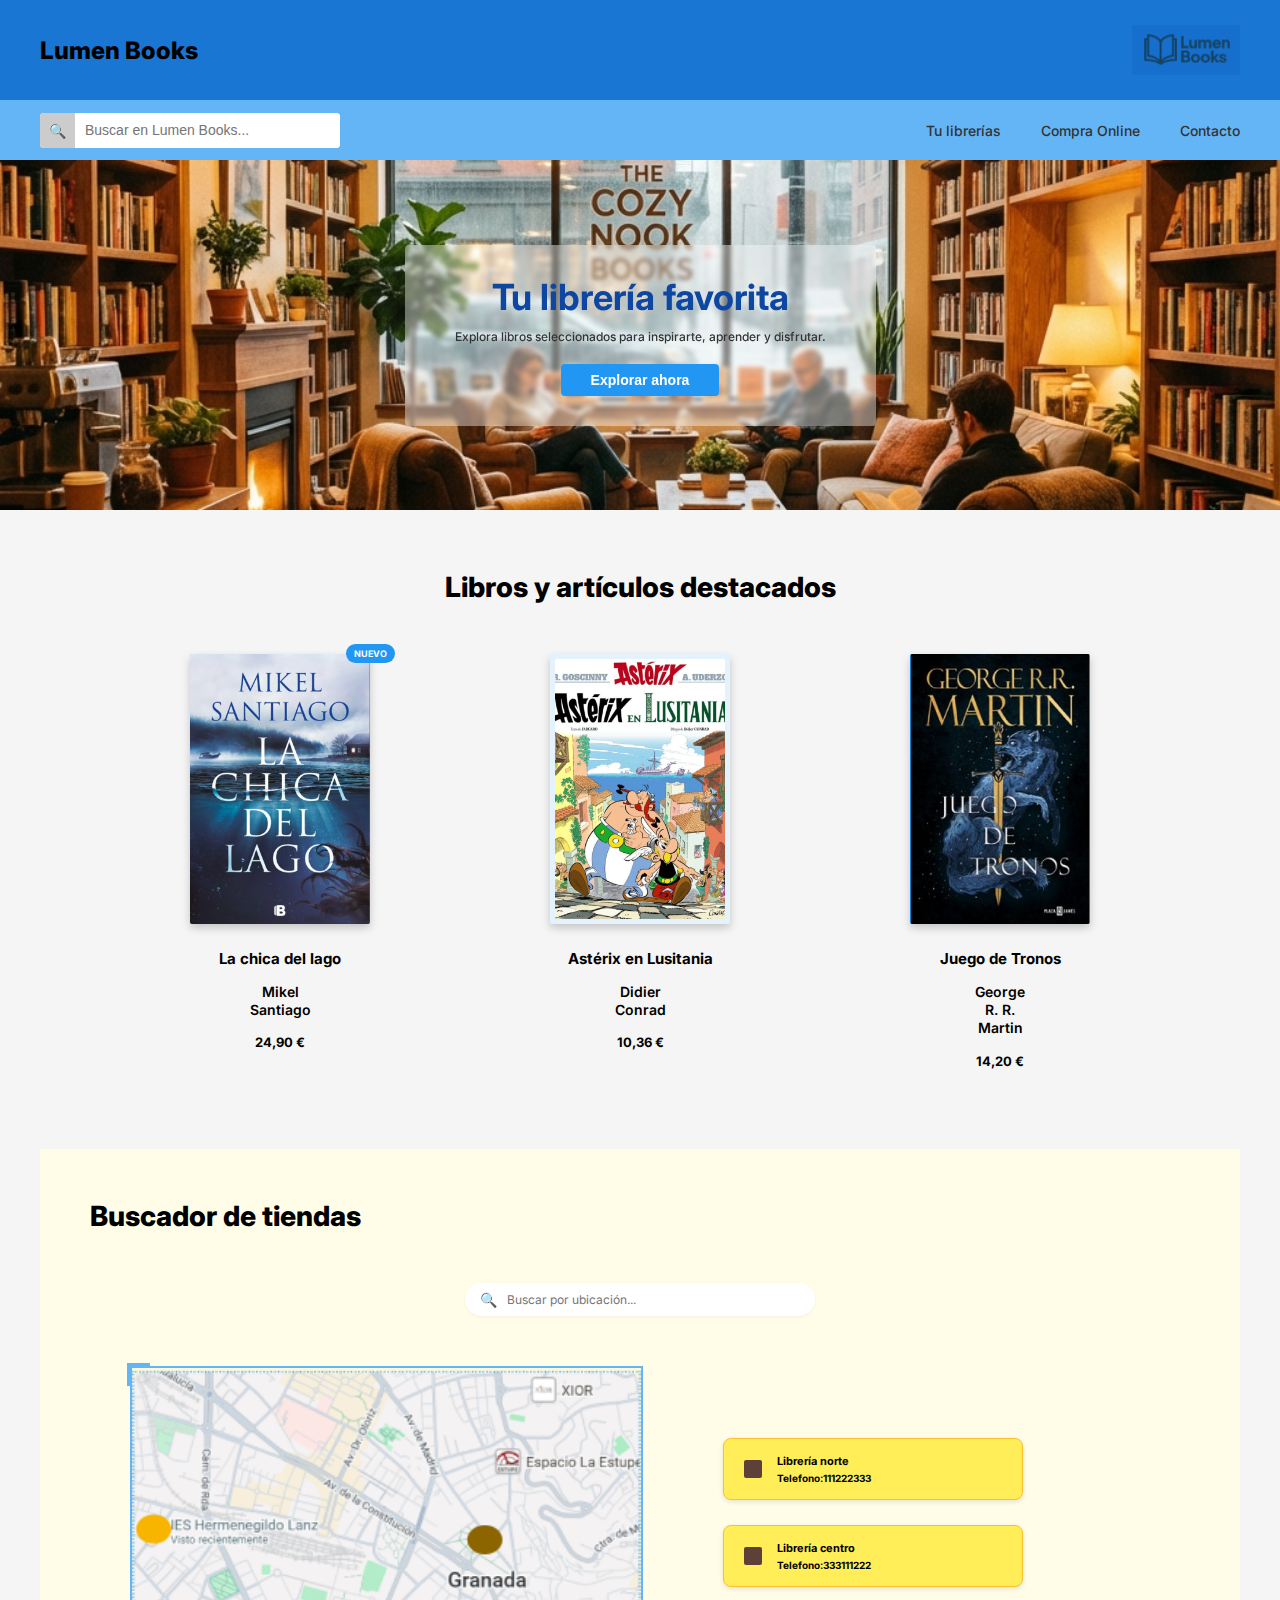
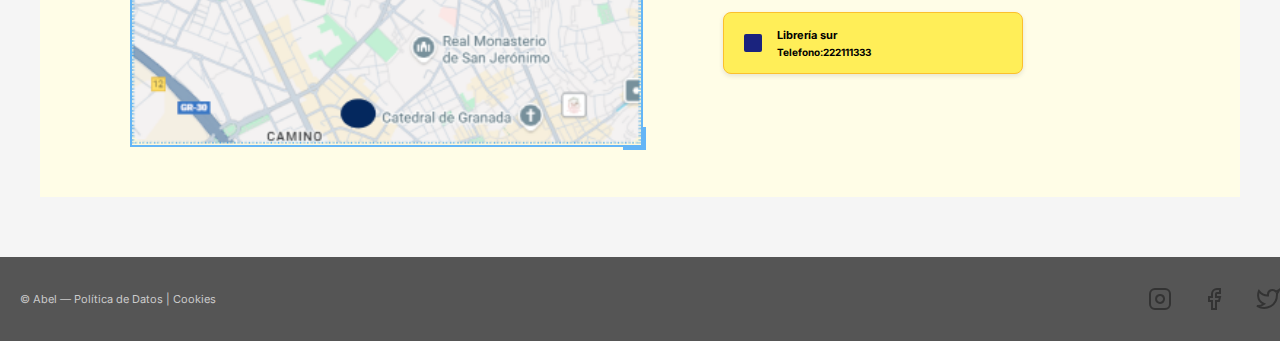
<file: Mi-Libreria-Responsive/index.html>
<!DOCTYPE html>
<html lang="es">

<head>
    <meta charset="UTF-8">
    <meta name="viewport" content="width=device-width, initial-scale=1.0">
    <meta name="description"
        content="Lumen Books - Tu librería online de confianza. Descubre los mejores libros y novedades literarias.">
    <title>Lumen Books - Inicio</title>

    <link rel="stylesheet" href="styles.css">
    <link rel="stylesheet" href="index.css">
</head>

<body>
    <header class="main-header">
        <div class="header-top">
            <div class="header-container">
                <h1 class="brand-name">Lumen Books</h1>
                <div class="brand-logo">
                    <img src="imagenes/logo.png" alt="Logo Lumen Books">
                </div>
            </div>
        </div>

        <div class="header-bottom">
            <div class="header-container">
                <div class="hamburger-menu" id="hamburger">
                    <span></span>
                    <span></span>
                    <span></span>
                </div>

                <div class="header-search">
                    <span class="search-icon">🔍</span>
                    <input type="text" placeholder="Buscar en Lumen Books..." class="search-input-header">
                </div>

                <nav class="header-nav" id="mainNav">
                    <a href="#">Tu librerías</a>
                    <a href="tienda.html">Compra Online</a>
                    <a href="#">Contacto</a>
                </nav>
            </div>
        </div>
    </header>

    <section class="hero-wrapper">
        <div class="hero-overlay">
            <h2 class="hero-main-title">Tu librería favorita</h2>
            <p class="hero-subtext">Explora libros seleccionados para inspirarte, aprender y disfrutar.</p>
            <button class="hero-btn">Explorar ahora</button>
        </div>
    </section>

    <main class="content-wrapper">
        <section class="featured-section">
            <h2 class="section-heading">Libros y artículos destacados</h2>

            <div class="products-grid-3">
                <article class="product-card-simple">
                    <span class="badge-blue">NUEVO</span>
                    <img src="imagenes/la_chica_del_lago.png" alt="La chica del lago" class="product-img">
                    <h3 class="product-title">La chica del lago</h3>
                    <p class="product-author-spaced">Mikel<br>Santiago</p>
                    <p class="product-price">24,90 €</p>
                </article>

                <article class="product-card-simple">
                    <img src="imagenes/asterix_lusitania.png" alt="Astérix en Lusitania" class="product-img">
                    <h3 class="product-title">Astérix en Lusitania</h3>
                    <p class="product-author-spaced">Didier<br>Conrad</p>
                    <p class="product-price">10,36 €</p>
                </article>

                <article class="product-card-simple">
                    <img src="imagenes/juego_de_tronos.png" alt="Juego de Tronos" class="product-img">
                    <h3 class="product-title">Juego de Tronos</h3>
                    <p class="product-author-spaced">George<br>R. R.<br>Martin</p>
                    <p class="product-price">14,20 €</p>
                </article>
            </div>
        </section>

        <section class="store-locator-bg">
            <h2 class="section-heading">Buscador de tiendas</h2>

            <div class="store-search-bar">
                <span class="search-icon-sm">🔍</span>
                <input type="text" placeholder="Buscar por ubicación..." class="store-input">
            </div>

            <div class="store-layout-grid">
                <div class="map-container">
                    <img src="imagenes/mapa_granada.png" alt="Mapa de Granada" class="map-full">
                </div>

                <div class="stores-list-vertical">
                    <article class="store-card-yellow">
                        <div class="store-icon-sq"></div>
                        <div class="store-info">
                            <h4 class="store-name-bold">Librería norte</h4>
                            <p class="store-tel">Telefono:111222333</p>
                        </div>
                    </article>

                    <article class="store-card-yellow">
                        <div class="store-icon-sq"></div>
                        <div class="store-info">
                            <h4 class="store-name-bold">Librería centro</h4>
                            <p class="store-tel">Telefono:333111222</p>
                        </div>
                    </article>

                    <article class="store-card-yellow">
                        <div class="store-icon-sq"></div>
                        <div class="store-info">
                            <h4 class="store-name-bold">Librería sur</h4>
                            <p class="store-tel">Telefono:222111333</p>
                        </div>
                    </article>
                </div>
            </div>
        </section>
    </main>

    <footer class="simple-footer">
        <div class="footer-left">
            <p>© Abel — Política de Datos | Cookies</p>
        </div>
        <div class="footer-right">
            <svg class="social-icon" width="24" height="24" viewBox="0 0 24 24" fill="none" stroke="currentColor"
                stroke-width="2">
                <rect x="2" y="2" width="20" height="20" rx="5" ry="5"></rect>
                <path d="M16 11.37A4 4 0 1 1 12.63 8 4 4 0 0 1 16 11.37z"></path>
                <line x1="17.5" y1="6.5" x2="17.51" y2="6.5"></line>
            </svg>
            <svg class="social-icon" width="24" height="24" viewBox="0 0 24 24" fill="none" stroke="currentColor"
                stroke-width="2">
                <path d="M18 2h-3a5 5 0 0 0-5 5v3H7v4h3v8h4v-8h3l1-4h-4V7a1 1 0 0 1 1-1h3z"></path>
            </svg>
            <svg class="social-icon" width="24" height="24" viewBox="0 0 24 24" fill="none" stroke="currentColor"
                stroke-width="2">
                <path
                    d="M23 3a10.9 10.9 0 0 1-3.14 1.53 4.48 4.48 0 0 0-7.86 3v1A10.66 10.66 0 0 1 3 4s-4 9 5 13a11.64 11.64 0 0 1-7 2c9 5 20 0 20-11.5a4.5 4.5 0 0 0-.08-.83A7.72 7.72 0 0 0 23 3z">
                </path>
            </svg>
        </div>
    </footer>

    <script>
        const hamburger = document.getElementById('hamburger');
        const mainNav = document.getElementById('mainNav');

        hamburger.addEventListener('click', function () {
            mainNav.classList.toggle('active');
        });
    </script>
</body>

</html>
</file>
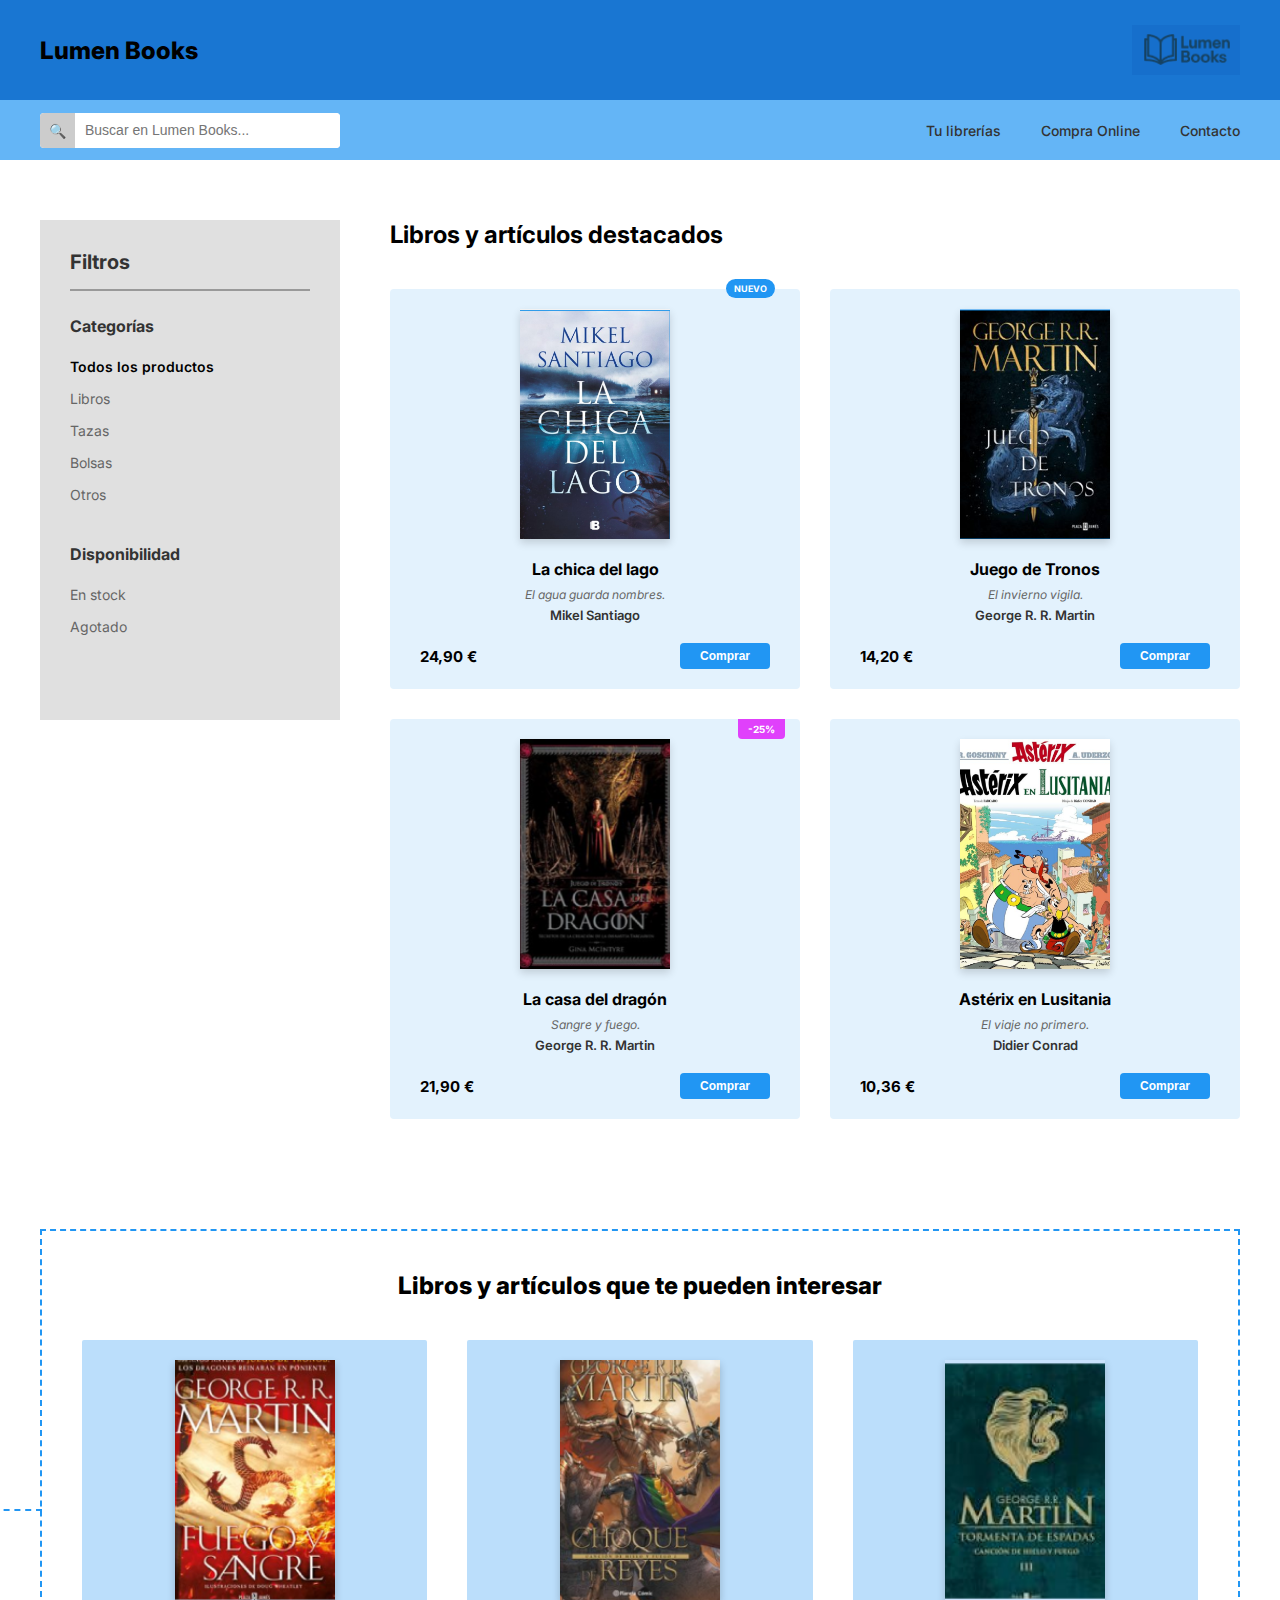
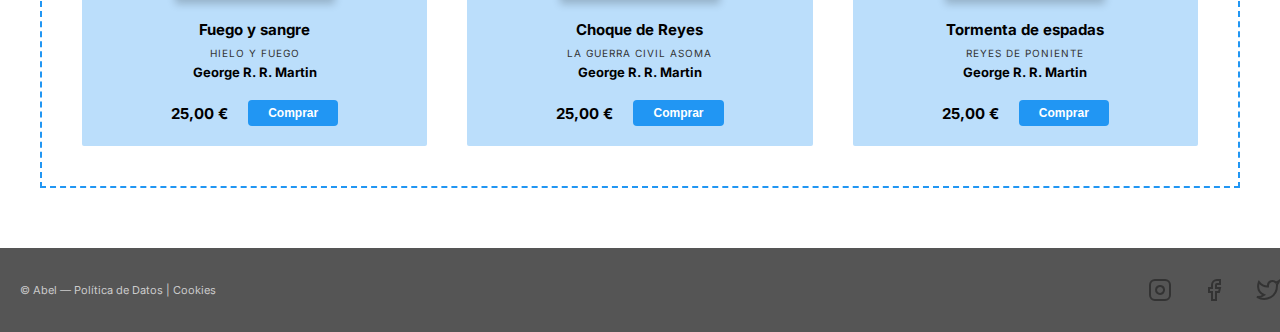
<file: Mi-Libreria-Responsive/tienda.html>
<!DOCTYPE html>
<html lang="es">

<head>
    <meta charset="UTF-8">
    <meta name="viewport" content="width=device-width, initial-scale=1.0">
    <meta name="description"
        content="Tienda Online de Mi Librería - Explora nuestro catálogo completo de libros en todos los géneros.">
    <title>Mi Librería - Tienda Online</title>

    <link rel="stylesheet" href="styles.css">
    <link rel="stylesheet" href="index.css">
    <link rel="stylesheet" href="tienda.css">
</head>

<body>
    <header class="main-header">
        <div class="header-top">
            <div class="header-container">
                <h1 class="brand-name">Lumen Books</h1>
                <div class="brand-logo">
                    <img src="imagenes/logo.png" alt="Logo Lumen Books">
                </div>
            </div>
        </div>

        <div class="header-bottom">
            <div class="header-container">
                <div class="hamburger-menu" id="hamburger">
                    <span></span>
                    <span></span>
                    <span></span>
                </div>

                <div class="header-search">
                    <span class="search-icon">🔍</span>
                    <input type="text" placeholder="Buscar en Lumen Books..." class="search-input-header">
                </div>

                <nav class="header-nav" id="mainNav">
                    <a href="index.html">Tu librerías</a>
                    <a href="tienda.html">Compra Online</a>
                    <a href="#">Contacto</a>
                </nav>
            </div>
        </div>
    </header>

    <!-- ========== CONTENIDO TIENDA ========== -->
    <main class="store-container-main">

        <div class="store-layout-wrapper">
            <!-- SIDEBAR FILTROS -->
            <aside class="filters-sidebar">
                <h2 class="filters-title">Filtros</h2>

                <div class="filter-group">
                    <h3 class="filter-subtitle">Categorías</h3>
                    <ul class="filter-list">
                        <li><a href="#" class="active-filter">Todos los productos</a></li>
                        <li><a href="#">Libros</a></li>
                        <li><a href="#">Tazas</a></li>
                        <li><a href="#">Bolsas</a></li>
                        <li><a href="#">Otros</a></li>
                    </ul>
                </div>

                <div class="filter-group">
                    <h3 class="filter-subtitle">Disponibilidad</h3>
                    <ul class="filter-list">
                        <li><a href="#">En stock</a></li>
                        <li><a href="#">Agotado</a></li>
                    </ul>
                </div>
            </aside>

            <!-- GRID PRODUCTOS PRINCIPAL -->
            <section class="products-section">
                <h2 class="section-heading-store">Libros y artículos destacados</h2>

                <div class="products-grid-2x2">
                    <!-- Producto 1 -->
                    <article class="store-product-card">
                        <span class="badge-blue">NUEVO</span>
                        <div class="store-img-container">
                            <img src="imagenes/la_chica_del_lago.png" alt="La chica del lago">
                        </div>
                        <h3 class="store-product-title">La chica del lago</h3>
                        <p class="store-product-sub">El agua guarda nombres.</p>
                        <p class="store-product-author">Mikel Santiago</p>
                        <div class="price-row">
                            <span class="price">24,90 €</span>
                            <button class="btn-buy">Comprar</button>
                        </div>
                    </article>

                    <!-- Producto 2: Juego de Tronos -->
                    <article class="store-product-card">
                        <div class="store-img-container">
                            <img src="imagenes/juego_de_tronos.png" alt="Juego de Tronos">
                        </div>
                        <h3 class="store-product-title">Juego de Tronos</h3>
                        <p class="store-product-sub">El invierno vigila.</p>
                        <p class="store-product-author">George R. R. Martin</p>
                        <div class="price-row">
                            <span class="price">14,20 €</span>
                            <button class="btn-buy">Comprar</button>
                        </div>
                    </article>

                    <!-- Producto 3: La casa del dragón -->
                    <article class="store-product-card">
                        <span class="badge-pink">-25%</span>
                        <div class="store-img-container">
                            <img src="imagenes/la_casa_del_dragon.png" alt="La casa del dragón">
                        </div>
                        <h3 class="store-product-title">La casa del dragón</h3>
                        <p class="store-product-sub">Sangre y fuego.</p>
                        <p class="store-product-author">George R. R. Martin</p>
                        <div class="price-row">
                            <span class="price">21,90 €</span>
                            <button class="btn-buy">Comprar</button>
                        </div>
                    </article>

                    <!-- Producto 4: Astérix -->
                    <article class="store-product-card">
                        <div class="store-img-container">
                            <img src="imagenes/asterix_lusitania.png" alt="Astérix en Lusitania">
                        </div>
                        <h3 class="store-product-title">Astérix en Lusitania</h3>
                        <p class="store-product-sub">El viaje no primero.</p>
                        <p class="store-product-author">Didier Conrad</p>
                        <div class="price-row">
                            <span class="price">10,36 €</span>
                            <button class="btn-buy">Comprar</button>
                        </div>
                    </article>
                </div>
            </section>
        </div>

        <!-- SECCIÓN RECOMENDACIONES (ANCHO COMPLETO) -->
        <section class="recommendations-section">
            <div class="dashed-border-container">
                <h2 class="recommendations-title">Libros y artículos que te pueden interesar</h2>

                <div class="recommendations-grid-3">
                    <!-- Reco 1 -->
                    <article class="reco-card">
                        <div class="reco-img-container">
                            <img src="imagenes/fuego_y_sangre.png" alt="Fuego y sangre">
                        </div>
                        <h3 class="reco-title">Fuego y sangre</h3>
                        <p class="reco-sub">HIELO Y FUEGO</p>
                        <p class="reco-author">George R. R. Martin</p>
                        <div class="price-row center-row">
                            <span class="price">25,00 €</span>
                            <button class="btn-buy">Comprar</button>
                        </div>
                    </article>

                    <!-- Reco 2 -->
                    <article class="reco-card">
                        <div class="reco-img-container">
                            <img src="imagenes/choque_de_reyes.png" alt="Choque de Reyes">
                        </div>
                        <h3 class="reco-title">Choque de Reyes</h3>
                        <p class="reco-sub">La guerra civil asoma</p>
                        <p class="reco-author">George R. R. Martin</p>
                        <div class="price-row center-row">
                            <span class="price">25,00 €</span>
                            <button class="btn-buy">Comprar</button>
                        </div>
                    </article>

                    <!-- Reco 3 -->
                    <article class="reco-card">
                        <div class="reco-img-container">
                            <img src="imagenes/tormenta_de_espadas.png" alt="Tormenta de espadas">
                        </div>
                        <h3 class="reco-title">Tormenta de espadas</h3>
                        <p class="reco-sub">Reyes de Poniente</p>
                        <p class="reco-author">George R. R. Martin</p>
                        <div class="price-row center-row">
                            <span class="price">25,00 €</span>
                            <button class="btn-buy">Comprar</button>
                        </div>
                    </article>
                </div>
            </div>
        </section>

    </main>

    <!-- ========== FOOTER (Reutilizado) ========== -->
    <footer class="simple-footer">
        <div class="footer-left">
            <p>© Abel — Política de Datos | Cookies</p>
        </div>
        <div class="footer-right">
            <svg class="social-icon" width="24" height="24" viewBox="0 0 24 24" fill="none" stroke="currentColor"
                stroke-width="2">
                <rect x="2" y="2" width="20" height="20" rx="5" ry="5"></rect>
                <path d="M16 11.37A4 4 0 1 1 12.63 8 4 4 0 0 1 16 11.37z"></path>
                <line x1="17.5" y1="6.5" x2="17.51" y2="6.5"></line>
            </svg>
            <svg class="social-icon" width="24" height="24" viewBox="0 0 24 24" fill="none" stroke="currentColor"
                stroke-width="2">
                <path d="M18 2h-3a5 5 0 0 0-5 5v3H7v4h3v8h4v-8h3l1-4h-4V7a1 1 0 0 1 1-1h3z"></path>
            </svg>
            <svg class="social-icon" width="24" height="24" viewBox="0 0 24 24" fill="none" stroke="currentColor"
                stroke-width="2">
                <path
                    d="M23 3a10.9 10.9 0 0 1-3.14 1.53 4.48 4.48 0 0 0-7.86 3v1A10.66 10.66 0 0 1 3 4s-4 9 5 13a11.64 11.64 0 0 1-7 2c9 5 20 0 20-11.5a4.5 4.5 0 0 0-.08-.83A7.72 7.72 0 0 0 23 3z">
                </path>
            </svg>
        </div>
    </footer>

    <script>
        const hamburger = document.getElementById('hamburger');
        const mainNav = document.getElementById('mainNav');

        hamburger.addEventListener('click', function () {
            mainNav.classList.toggle('active');
        });
    </script>
</body>

</html>
</file>
<file: Mi-Libreria-Responsive/styles.css>
/* ========================================
   MI LIBRERÍA - ESTILOS BASE
   Sin Responsive - Sin Frameworks
   ======================================== */

/* ========== IMPORTACIÓN DE FUENTES ========== */
@import url('https://fonts.googleapis.com/css2?family=Playfair+Display:wght@400;600;700&family=Inter:wght@300;400;500;600&display=swap');

/* ========== VARIABLES CSS ========== */
:root {
    /* Colores */
    --color-primary: #1976D2;
    --color-primary-dark: #1565C0;
    --color-primary-light: #42A5F5;
    --color-secondary: #E3F2FD;
    --color-accent: #FFC107;

    /* Tipografía */
    --font-heading: 'Playfair Display', serif;
    --font-body: 'Inter', sans-serif;
}

/* ========== RESET Y BASE ========== */
* {
    margin: 0;
    padding: 0;
    box-sizing: border-box;
}

body {
    font-family: 'Inter', sans-serif;
    background-color: #FFFFFF;
    /* Fondo blanco por defecto */
    color: #333;
    width: 100%;
    min-width: 1200px;
    /* Ancho mínimo forzado para evitar responsive */
    overflow-x: auto;
    /* Scroll horizontal si la pantalla es pequeña */
}

/* Enlaces base */
a {
    text-decoration: none;
    color: inherit;
}

/* Listas base */
ul {
    list-style: none;
}

/* Imágenes responsive kill switch */
img {
    max-width: none;
    /* Evitar que las imagenes se achiquen */
    display: block;
}
</file>
<file: Mi-Libreria-Responsive/index.css>
header {
    background: none !important;
    padding: 0 !important;
    box-shadow: none !important;
    display: block !important;
}

nav {
    background: none !important;
    padding: 0 !important;
    box-shadow: none !important;
    position: static !important;
}

.main-header {
    width: 100%;
}

.header-top {
    background-color: #1976D2;
    height: 100px;
    display: flex;
    align-items: center;
}

.header-bottom {
    background-color: #64B5F6;
    height: 60px;
    display: flex;
    align-items: center;
}

.header-container {
    width: 1200px;
    margin: 0 auto;
    display: flex;
    justify-content: space-between;
    align-items: center;
}

.brand-name {
    font-family: 'Inter', sans-serif;
    font-weight: 800;
    font-size: 24px;
    color: #000000;
}

.brand-logo {
    display: flex;
    align-items: center;
}

.brand-logo img {
    height: 50px;
    object-fit: contain;
}

.header-search {
    display: flex;
    align-items: center;
    background-color: white;
    padding: 0;
    border-radius: 4px;
    width: 300px;
    overflow: hidden;
}

.search-icon {
    margin-right: 0;
    opacity: 1;
    background-color: #CCCCCC;
    height: 35px;
    width: 40px;
    display: flex;
    justify-content: center;
    align-items: center;
    color: #333;
    font-size: 14px;
}

.search-input-header {
    border: none;
    outline: none;
    width: 100%;
    font-size: 14px;
    padding: 0 10px;
    height: 35px;
}

.header-nav {
    display: flex;
    gap: 40px;
}

.header-nav a {
    color: #333;
    text-decoration: none;
    font-size: 14px;
    font-weight: 500;
}

.hero-wrapper {
    width: 100%;
    height: 350px;
    background: url('imagenes/hero.png') center/cover;
    position: relative;
    display: flex;
    justify-content: center;
    align-items: center;
    margin-bottom: 0;
}

.hero-overlay {
    background-color: rgba(255, 255, 255, 0.4);
    backdrop-filter: blur(2px);
    padding: 30px 50px;
    text-align: center;
    color: #0D47A1;
    border-radius: 4px;
}

.hero-main-title {
    font-family: 'Inter', sans-serif;
    font-size: 36px;
    font-weight: 700;
    margin-bottom: 10px;
    color: #0D47A1;
}

.hero-subtext {
    font-size: 12px;
    margin-bottom: 20px;
    color: #333;
    font-weight: 500;
}

.hero-btn {
    background-color: #2196F3;
    color: white;
    border: none;
    padding: 8px 30px;
    border-radius: 4px;
    font-weight: 600;
    cursor: pointer;
    font-size: 14px;
}

.content-wrapper {
    width: 100%;
    margin: 0 auto;
    padding: 60px 0;
    background-color: #F5F5F5;
    display: flex;
    flex-direction: column;
    align-items: center;
}

.featured-section {
    width: 1200px;
    text-align: center;
    margin-bottom: 60px;
}

.section-heading {
    font-family: 'Inter', sans-serif;
    font-size: 28px;
    font-weight: 800;
    margin-bottom: 50px;
    color: #000;
}

.products-grid-3 {
    display: grid;
    grid-template-columns: repeat(3, 1fr);
    gap: 80px;
    padding: 0 100px;
}

.product-card-simple {
    display: flex;
    flex-direction: column;
    align-items: center;
    position: relative;
    background: transparent;
    box-shadow: none;
    border-radius: 0;
}

.badge-blue {
    position: absolute;
    top: -10px;
    right: 25px;
    background-color: #2196F3;
    color: white;
    padding: 4px 8px;
    border-radius: 12px;
    font-size: 9px;
    font-weight: 700;
    z-index: 10;
}

.product-img {
    width: 180px;
    height: 270px;
    object-fit: cover;
    box-shadow: 0 4px 8px rgba(0, 0, 0, 0.2);
    margin-bottom: 25px;
    background-color: #ADD8E6;
    padding: 0;
    border-radius: 2px;
}

.product-card-simple:nth-child(2) .product-img {
    border: 5px solid #E3F2FD;
}

.product-title {
    font-family: 'Inter', sans-serif;
    font-weight: 700;
    margin-bottom: 15px;
    font-size: 15px;
    color: #000;
}

.product-author-spaced {
    text-align: center;
    color: #000;
    font-size: 14px;
    line-height: 1.3;
    margin-bottom: 15px;
    font-weight: 600;
}

.product-price {
    font-weight: 700;
    font-size: 13px;
    color: #000;
}

.store-locator-bg {
    width: 1200px;
    background-color: #FFFDE7;
    padding: 50px;
    border-radius: 0;
    margin-top: 20px;
}

.store-search-bar {
    display: flex;
    align-items: center;
    background-color: white;
    width: 350px;
    margin: 0 auto 50px auto;
    padding: 8px 15px;
    border-radius: 20px;
    box-shadow: 0 1px 3px rgba(0, 0, 0, 0.05);
}

.search-icon-sm {
    margin-right: 10px;
    font-size: 14px;
    color: #666;
}

.store-input {
    border: none;
    outline: none;
    width: 100%;
    font-size: 12px;
    color: #666;
    font-family: 'Inter', sans-serif;
}

.store-layout-grid {
    display: grid;
    grid-template-columns: 1.2fr 1fr;
    gap: 80px;
    align-items: center;
    padding: 0 40px;
}

.map-container {
    border: 2px solid #64B5F6;
    padding: 0;
    position: relative;
    outline: 2px solid transparent;
}

.map-container::before {
    content: '';
    position: absolute;
    top: -5px;
    left: -5px;
    width: 20px;
    height: 20px;
    border-top: 3px solid #64B5F6;
    border-left: 3px solid #64B5F6;
}

.map-container::after {
    content: '';
    position: absolute;
    bottom: -5px;
    right: -5px;
    width: 20px;
    height: 20px;
    border-bottom: 3px solid #64B5F6;
    border-right: 3px solid #64B5F6;
}

.map-full {
    width: 100%;
    height: auto;
    display: block;
}

.stores-list-vertical {
    display: flex;
    flex-direction: column;
    gap: 25px;
}

.store-card-yellow {
    background-color: #FFEE58;
    padding: 15px 20px;
    border-radius: 8px;
    border: 1px solid #FBC02D;
    display: flex;
    align-items: center;
    gap: 15px;
    box-shadow: 0 2px 5px rgba(0, 0, 0, 0.1);
    width: 300px;
}

.store-icon-sq {
    width: 18px;
    height: 18px;
    background-color: #5D4037;
    border-radius: 2px;
    flex-shrink: 0;
}

.store-card-yellow:nth-child(3) .store-icon-sq {
    background-color: #1A237E;
}

.store-info {
    display: flex;
    flex-direction: column;
}

.store-name-bold {
    font-family: 'Inter', sans-serif;
    font-weight: 700;
    font-size: 11px;
    margin-bottom: 4px;
    color: #000;
}

.store-tel {
    font-size: 10px;
    font-weight: 700;
    color: #000;
}

.simple-footer {
    background-color: #555555;
    color: #CCC;
    width: 100%;
    margin: 0;
    padding: 30px 0;
    display: flex;
    justify-content: center;
}

.footer-left {
    width: 1200px;
    display: flex;
    justify-content: space-between;
    align-items: center;
    padding: 0 20px;
}

.footer-left p {
    font-size: 11px;
    color: #CCC;
}

.footer-right {
    display: flex;
    gap: 30px;
}

.social-icon {
    color: #333;
    width: 24px;
    height: 24px;
}

.hamburger-menu {
    display: none;
    flex-direction: column;
    cursor: pointer;
    gap: 5px;
    padding: 10px;
}

.hamburger-menu span {
    width: 25px;
    height: 3px;
    background-color: #333;
    border-radius: 2px;
    transition: all 0.3s ease;
}

@media screen and (max-width: 1024px) and (min-width: 601px) {

    body {
        min-width: 0 !important;
        width: 100% !important;
        overflow-x: hidden !important;
    }

    img {
        max-width: 100% !important;
        height: auto !important;
    }

    .header-container {
        width: 90%;
        max-width: 900px;
    }

    .header-top .header-container {
        justify-content: space-between;
    }

    .brand-logo img {
        height: 40px;
    }

    .brand-name {
        font-size: 20px;
    }

    .header-bottom .header-container {
        flex-direction: column;
        gap: 15px;
        padding: 15px 0;
    }

    .header-bottom {
        height: auto;
    }

    .header-search {
        width: 100%;
        max-width: 400px;
    }

    .header-nav {
        width: 100%;
        justify-content: center;
    }

    .featured-section {
        width: 90%;
    }

    .products-grid-3 {
        padding: 0 20px;
        gap: 40px;
    }

    .store-locator-bg {
        width: 90%;
        padding: 30px;
    }

    .store-layout-grid {
        gap: 40px;
        padding: 0 20px;
    }

    .store-card-yellow {
        width: 100%;
    }

    .footer-left {
        width: 90%;
    }
}

@media screen and (max-width: 600px) {

    body {
        min-width: 0 !important;
        width: 100% !important;
        overflow-x: hidden !important;
    }

    img {
        max-width: 100% !important;
        height: auto !important;
    }

    .header-container {
        width: 95%;
        flex-direction: column;
        gap: 15px;
        padding: 15px 0;
    }

    .header-top {
        height: auto;
        padding: 15px 0;
    }

    .header-top .header-container {
        align-items: center;
    }

    .brand-name {
        font-size: 18px;
        text-align: center;
    }

    .brand-logo img {
        height: 35px;
    }

    .header-bottom {
        height: auto;
    }

    .header-bottom .header-container {
        flex-direction: column;
        gap: 15px;
    }

    .hamburger-menu {
        display: flex;
        align-self: flex-start;
        margin-left: 10px;
    }

    .header-nav {
        display: none;
        flex-direction: column;
        width: 100%;
        gap: 15px;
        padding: 15px 0;
        background-color: #64B5F6;
    }

    .header-nav.active {
        display: flex;
    }

    .header-nav a {
        padding: 10px 20px;
        border-bottom: 1px solid rgba(0, 0, 0, 0.1);
    }

    .header-search {
        width: 90%;
        margin: 0 auto;
    }

    .hero-wrapper {
        height: 250px;
    }

    .hero-overlay {
        padding: 20px 30px;
    }

    .hero-main-title {
        font-size: 24px;
    }

    .hero-subtext {
        font-size: 11px;
    }

    .featured-section {
        width: 95%;
    }

    .section-heading {
        font-size: 22px;
        margin-bottom: 30px;
    }

    .products-grid-3 {
        grid-template-columns: 1fr;
        gap: 40px;
        padding: 0 10px;
    }

    .product-img {
        width: 150px;
        height: 225px;
    }

    .store-locator-bg {
        width: 95%;
        padding: 25px 15px;
    }

    .store-search-bar {
        width: 90%;
    }

    .store-layout-grid {
        grid-template-columns: 1fr;
        gap: 30px;
        padding: 0;
    }

    .map-container {
        order: 1;
    }

    .stores-list-vertical {
        order: 2;
        gap: 15px;
    }

    .store-card-yellow {
        width: 100%;
    }

    .simple-footer {
        padding: 20px 0;
    }

    .footer-left {
        width: 95%;
        flex-direction: column;
        gap: 20px;
        text-align: center;
    }

    .footer-left p {
        font-size: 10px;
    }

    .footer-right {
        gap: 20px;
    }
}
</file>
<file: Mi-Libreria-Responsive/tienda.css>
.store-container-main {
    width: 1200px;
    margin: 0 auto;
    padding: 60px 0;
    display: flex;
    flex-direction: column;
    gap: 60px;
}

.store-layout-wrapper {
    display: grid;
    grid-template-columns: 300px 1fr;
    gap: 50px;
}

.filters-sidebar {
    background-color: #E0E0E0;
    padding: 30px;
    height: fit-content;
    min-height: 500px;
}

.filters-title {
    font-family: 'Inter', sans-serif;
    font-weight: 700;
    font-size: 20px;
    border-bottom: 2px solid #999;
    padding-bottom: 15px;
    margin-bottom: 25px;
    color: #333;
}

.filter-group {
    margin-bottom: 40px;
}

.filter-subtitle {
    font-size: 16px;
    font-weight: 700;
    margin-bottom: 20px;
    color: #333;
}

.filter-list {
    list-style: none;
    padding: 0;
}

.filter-list li {
    margin-bottom: 12px;
}

.filter-list a {
    text-decoration: none;
    color: #666;
    font-size: 14px;
    transition: color 0.2s;
}

.filter-list a:hover,
.filter-list a.active-filter {
    color: #000;
    font-weight: 600;
}

.section-heading-store {
    font-family: 'Inter', sans-serif;
    font-size: 24px;
    font-weight: 700;
    margin-bottom: 40px;
    color: #000;
}

.products-grid-2x2 {
    display: grid;
    grid-template-columns: repeat(2, 1fr);
    grid-gap: 30px;
}

.store-product-card {
    background-color: #E3F2FD;
    padding: 20px;
    position: relative;
    display: flex;
    flex-direction: column;
    align-items: center;
    text-align: center;
    border-radius: 4px;
}

.store-img-container {
    background-color: transparent;
    margin-bottom: 20px;
    display: flex;
    justify-content: center;
}

.store-img-container img {
    width: 150px;
    height: 230px;
    object-fit: cover;
    box-shadow: 0 4px 8px rgba(0, 0, 0, 0.15);
}

.store-product-title {
    font-family: 'Inter', sans-serif;
    font-weight: 700;
    font-size: 16px;
    margin-bottom: 8px;
    color: #000;
}

.store-product-sub {
    font-size: 12px;
    color: #666;
    margin-bottom: 5px;
    font-style: italic;
}

.store-product-author {
    font-size: 13px;
    font-weight: 600;
    margin-bottom: 20px;
    color: #333;
}

.price-row {
    width: 100%;
    display: flex;
    justify-content: space-between;
    align-items: center;
    padding: 0 10px;
    margin-top: auto;
}

.center-row {
    justify-content: center;
    gap: 20px;
}

.price {
    font-weight: 700;
    font-size: 15px;
    color: #000;
}

.btn-buy {
    background-color: #2196F3;
    color: white;
    border: none;
    padding: 6px 20px;
    border-radius: 4px;
    font-size: 12px;
    cursor: pointer;
    font-weight: 600;
}

.badge-pink {
    position: absolute;
    top: 0;
    right: 15px;
    background-color: #E040FB;
    color: white;
    padding: 4px 10px;
    border-radius: 0 0 4px 4px;
    font-size: 10px;
    font-weight: 700;
}

.recommendations-section {
    width: 100%;
    margin-top: 50px;
    text-align: center;
}

.dashed-border-container {
    border: 2px dashed #2196F3;
    padding: 40px;
    position: relative;
}

.dashed-border-container::before {
    content: '';
    position: absolute;
    left: -60px;
    top: 50%;
    width: 60px;
    height: 2px;
    border-top: 2px dashed #2196F3;
}

.recommendations-title {
    font-family: 'Inter', sans-serif;
    font-size: 24px;
    font-weight: 800;
    margin-bottom: 40px;
    color: #000;
}

.recommendations-grid-3 {
    display: grid;
    grid-template-columns: repeat(3, 1fr);
    gap: 40px;
}

.reco-card {
    background-color: #BBDEFB;
    padding: 20px;
    display: flex;
    flex-direction: column;
    align-items: center;
    text-align: center;
    border-radius: 2px;
}

.reco-img-container img {
    width: 160px;
    height: 240px;
    object-fit: cover;
    box-shadow: 0 4px 8px rgba(0, 0, 0, 0.2);
    margin-bottom: 20px;
}

.reco-title {
    font-family: 'Inter', sans-serif;
    font-weight: 700;
    font-size: 15px;
    margin-bottom: 8px;
    color: #000;
}

.reco-sub {
    font-size: 10px;
    text-transform: uppercase;
    letter-spacing: 1px;
    margin-bottom: 5px;
    color: #333;
}

.reco-author {
    font-size: 13px;
    font-weight: 700;
    margin-bottom: 20px;
    color: #000;
}

.active-nav {
    font-weight: 700 !important;
    text-decoration: underline !important;
}

@media screen and (max-width: 1024px) and (min-width: 601px) {

    body {
        min-width: 0 !important;
        width: 100% !important;
        overflow-x: hidden !important;
    }

    img {
        max-width: 100% !important;
        height: auto !important;
    }

    .store-container-main {
        width: 90%;
        padding: 40px 0;
    }

    .store-layout-wrapper {
        grid-template-columns: 1fr;
        gap: 40px;
    }

    .filters-sidebar {
        width: 100%;
        min-height: auto;
        padding: 20px;
    }

    .products-grid-2x2 {
        grid-template-columns: repeat(2, 1fr);
        gap: 25px;
    }

    .recommendations-grid-3 {
        gap: 25px;
    }

    .dashed-border-container {
        padding: 30px 20px;
    }

    .dashed-border-container::before {
        display: none;
    }
}

@media screen and (max-width: 600px) {

    body {
        min-width: 0 !important;
        width: 100% !important;
        overflow-x: hidden !important;
    }

    img {
        max-width: 100% !important;
        height: auto !important;
    }

    .store-container-main {
        width: 95%;
        padding: 30px 0;
    }

    .store-layout-wrapper {
        grid-template-columns: 1fr;
        gap: 30px;
    }

    .filters-sidebar {
        width: 100%;
        padding: 20px 15px;
        min-height: auto;
    }

    .filters-title {
        font-size: 18px;
    }

    .filter-subtitle {
        font-size: 14px;
    }

    .section-heading-store {
        font-size: 20px;
        margin-bottom: 25px;
    }

    .products-grid-2x2 {
        grid-template-columns: 1fr;
        gap: 20px;
    }

    .store-product-card {
        padding: 15px;
    }

    .store-img-container img {
        width: 130px;
        height: 200px;
    }

    .store-product-title {
        font-size: 15px;
    }

    .price-row {
        flex-direction: column;
        gap: 10px;
        padding: 0;
    }

    .btn-buy {
        width: 100%;
    }

    .recommendations-section {
        margin-top: 30px;
    }

    .dashed-border-container {
        padding: 25px 15px;
    }

    .dashed-border-container::before {
        display: none;
    }

    .recommendations-title {
        font-size: 18px;
        margin-bottom: 25px;
    }

    .recommendations-grid-3 {
        grid-template-columns: 1fr;
        gap: 25px;
    }

    .reco-card {
        padding: 15px;
    }

    .reco-img-container img {
        width: 130px;
        height: 200px;
    }

    .brand-logo {
        display: none !important;
    }
}
</file>
